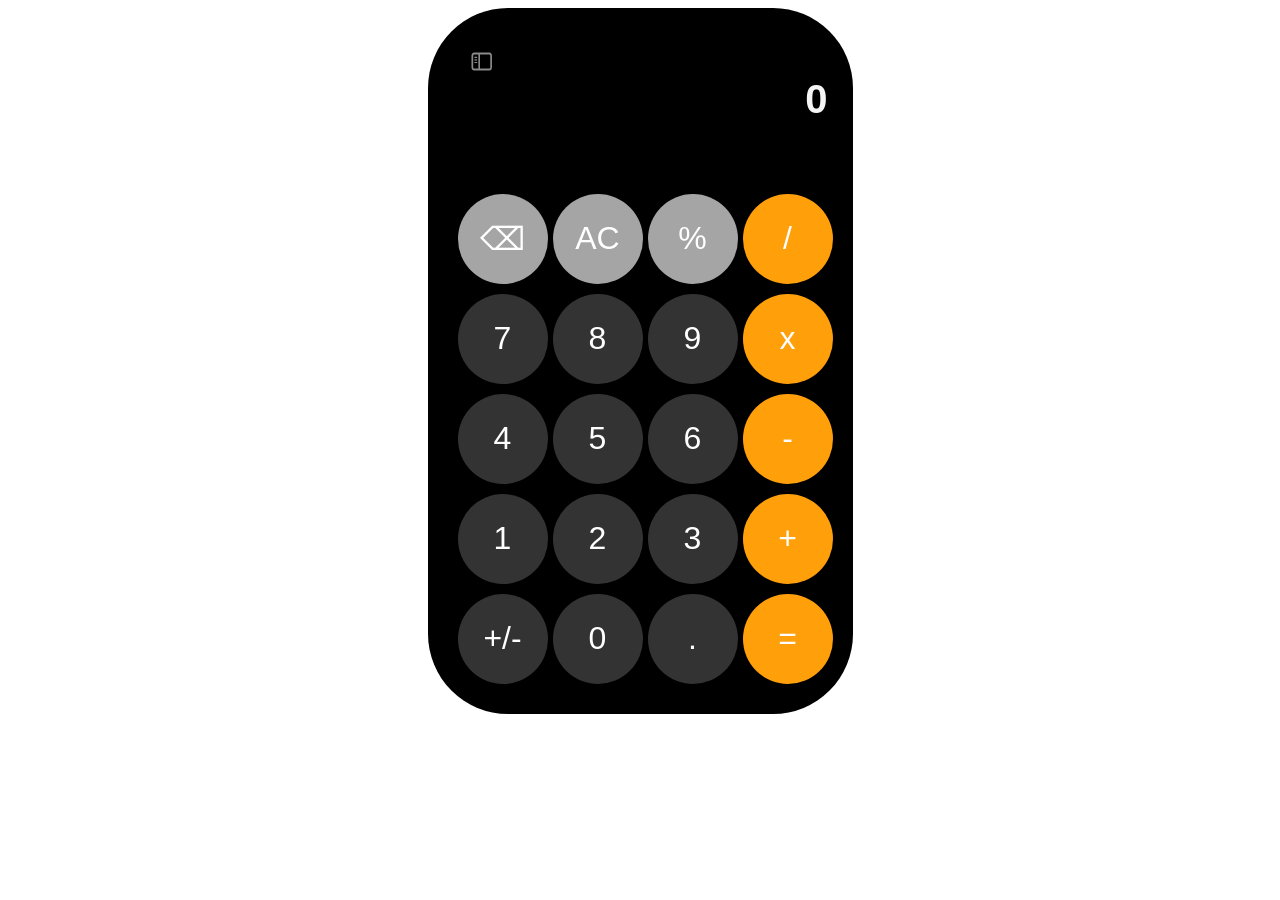
<file: index.html>
<!DOCTYPE html>
<html lang="en">
<head>
	<meta charset="UTF-8">
	<meta name="viewport" content="width=device-width, initial-scale=1.0">
	<title>Calculator</title>
	<link rel="stylesheet" href="Calculator.css">

</head>
<body>
	<div class="calcbody">
    <div id="historyIcon"><button onclick="retreive()" id ="icon"><img src="TabBar.svg" alt="" width="25" height="23"></button></div>
	<h1 id="result">0</h1><p id="calculation"></p>
	<div class="button-layout">
	<div class="row1">
		<button onclick="backspace()" class="util" >⌫</button>
		<button onclick="allClear()" id="allclear" class="util" >AC</button>
		<button id="modulo" class="util btn" >%</button>
		<button id="divide" class="symbol btn" >/</button>
	</div>
	<div class="row2">
	<button id="seven" class="number btn" >7</button>
	<button id="eight" class="number btn" >8</button>
	<button id="nine" class="number btn" >9</button>
	<button id="multiply" class="symbol btn" >x</button>
	</div>
	<div class="row3">
	<button id="four" class="number btn" >4</button>
	<button id="five" class="number btn" >5</button>
	<button id="six" class="number btn" >6</button>
	<button id="minus" class="symbol btn" >-</button>
	</div>
	<div class="row4">
	<button id="one" class="number btn" >1</button>
	<button id="two" class="number btn" >2</button>
	<button id="three" class="number btn" >3</button>
	<button id="plus" class="symbol btn" >+</button>
	</div>
	<div class="row5">
	<button id="symbol" class="number btn" >+/-</button>
	<button id="zero" class="number btn" >0</button>
	<button id="dot" class="number btn" >.</button>
	<button onclick="operate()" class="symbol" >=</button>
</div>
	</div>
	</div>
<script>
const calculation=document.getElementById("calculation");
let expression = "";
document.querySelectorAll(".btn").forEach(button=>{
	if (button.id === "symbol") return;
	button.addEventListener("click",()=>{
		const value = button.textContent;
		 expression += value;
		calculation.textContent=expression;
	});
});

const plusMinusButton = document.getElementById("symbol");
plusMinusButton.addEventListener("click", toggleSign);
function tokenizeExpression(expr) {
    const tokens = [];
    let i = 0;

    while (i < expr.length) {
        const ch = expr[i];
        if (ch === ' ') {
            i++;
            continue;
        }

        if (ch === '+' || ch === 'x' || ch === '/' || ch === '%' || ch === '(' || ch === ')') {
            tokens.push(ch);
            i++;
            continue;
        }

        if (ch === '-') {
            const prev = tokens.length === 0 ? null : tokens[tokens.length - 1];
            if (prev === null || ['+', '-', 'x', '/', '%', '('].includes(prev)) {
                let num = '-';
                let dotCount = 0;
                i++;
                while (i < expr.length && ((expr[i] >= '0' && expr[i] <= '9') || expr[i] === '.')) {
                    if (expr[i] === '.') {
                        dotCount++;
                        if (dotCount > 1) break;
                    }
                    num += expr[i];
                    i++;
                }
                if (num === '-' || num === '-.') {
                    return null;
                }
                tokens.push(num);
                continue;
            }
            tokens.push(ch);
            i++;
            continue;
        }

        if ((ch >= '0' && ch <= '9') || ch === '.') {
            let num = '';
            let dotCount = 0;
            while (i < expr.length && ((expr[i] >= '0' && expr[i] <= '9') || expr[i] === '.')) {
                if (expr[i] === '.') {
                    dotCount++;
                    if (dotCount > 1) break;
                }
                num += expr[i];
                i++;
            }
            tokens.push(num);
            continue;
        }

        return null;
    }

    return tokens;
}

function isOperator(token) {
    return token === '+' || token === '-' || token === 'x' || token === '/' || token === '%';
}

function precedence(op) {
    return op === 'x' || op === '/' || op === '%' ? 2 : 1;
}

function infixToRPN(tokens) {
    const output = [];
    const stack = [];

    for (const token of tokens) {
        if (isOperator(token)) {
            while (
                stack.length &&
                isOperator(stack[stack.length - 1]) &&
                precedence(stack[stack.length - 1]) >= precedence(token)
            ) {
                output.push(stack.pop());
            }
            stack.push(token);
        } else if (token === '(') {
            stack.push(token);
        } else if (token === ')') {
            while (stack.length && stack[stack.length - 1] !== '(') {
                output.push(stack.pop());
            }
            if (!stack.length) {
                return null;
            }
            stack.pop();
        } else {
            output.push(token);
        }
    }

    while (stack.length) {
        const top = stack.pop();
        if (top === '(' || top === ')') {
            return null;
        }
        output.push(top);
    }

    return output;
}

function evaluateRPN(rpn) {
    const stack = [];
    for (const token of rpn) {
        if (isOperator(token)) {
            if (stack.length < 2) return NaN;
            const b = stack.pop();
            const a = stack.pop();
            stack.push(evaluate(a, b, token));
        } else {
            const value = parseFloat(token);
            if (isNaN(value)) return NaN;
            stack.push(value);
        }
    }
    return stack.length === 1 ? stack[0] : NaN;
}
function operate(){
    if(expression==='143'){
        document.getElementById("result").textContent = "I Love You";
        return;
     }
     localStorage.setItem("expression",expression);
    const tokens = tokenizeExpression(expression);
    if (!tokens) {
        document.getElementById("result").textContent = "Invalid Expression";
        return;
    }

    const rpn = infixToRPN(tokens);
    if (!rpn) {
        document.getElementById("result").textContent = "Invalid Expression";
        return;
    }

    const result = evaluateRPN(rpn);
    if (isNaN(result)) {
        document.getElementById("result").textContent = "Invalid Numbers";
        return;
    }
    if(result===143){
        document.getElementById("result").textContent = "I Love You";
        return;
     }
    document.getElementById("result").textContent = result;
    expression = result.toString();
    localStorage.setItem("result",result);
}
function evaluate(exp1,exp2,symbol){
switch(symbol){
case '+':
	return exp1+exp2;

case '-':
	return exp1-exp2;
	
case 'x':
	return exp1*exp2;
	
case '/':
	return exp1/exp2;
case '%':
	return exp1%exp2;
}
}
let checkValidation=0;
	function toggleSign() {
    if (!expression) return;

    const match = expression.match(/-?\d*\.?\d+$/);
    if (!match) return;

    const number = match[0];
    const startIndex = match.index;//returns the index where we have the second expression

    let toggled;
    if (number.startsWith("-")) {
        toggled = '+'+number.slice(1);   // remove minus because it returns the string after the 0 
    } else if(number.startsWith("+")||number.startsWith("")){   // if the number starts with plus or if the number is in the form of (-number  )
         toggled = '-'+number.slice(1);   // remove plus{
        toggled = "("+"-" + number+")";      // add minus
    }
	else{
		toggled=number;
	}
    expression =
        expression.slice(0, startIndex) + toggled; 

    calculation.textContent = expression;
}


function backspace(){
	expression=expression.substring(0,expression.length-1);
	const calculation=document.getElementById("calculation");
	calculation.textContent=expression;
}
function allClear(){
	const result=document.getElementById("result");
	result.textContent=0;
	const calculation=document.getElementById("calculation");
	calculation.textContent="";
	expression="";
}
const allClearButton=document.getElementById("allclear");
allClearButton.addEventListener("dblclick",allClearHistory);
function allClearHistory(){
	const result=document.getElementById("result");
	result.textContent=0;
	const calculation=document.getElementById("calculation");
	calculation.textContent="";
	expression="";
    localStorage.clear();
}
function retreive(){
    const history=localStorage.getItem("result");
    const historycalculation=localStorage.getItem("expression");
    if(history){
        document.getElementById("result").textContent=history;
        document.getElementById("calculation").textContent=historycalculation;
        expression=historycalculation;
        // expression=history;
        // result.textContent=expression;
        // let expression2=historycalculation;
        // calculation.textContent=expression2;
    }
    else{
        document.getElementById("result").textContent="No History Found";
}
}
	</script>
 </body>
</html>
</file>
<file: Calculator.css>
.display{
   width: 100%;
  /* height: 100px;
   width: 380px;*/
    background-color: black;
    border: none;
}
#result{
    margin-top: -5px;
    color: whitesmoke;
    font-family: -apple-system, BlinkMacSystemFont, "Segoe UI", Roboto, Arial, sans-serif;
    font-size: 40px;
    text-align: right;
}
#calculation{
   color: whitesmoke;
    font-family: -apple-system, BlinkMacSystemFont, "Segoe UI", Roboto, Arial, sans-serif;
    font-size: 20px;
    text-align: right;  
}
.row1,.row2,.row3,.row4,.row5{
    width: 100%;
    display: grid;
    grid-template-columns:repeat(4, 90px);
    gap:5px;
    padding: 5px;
  
}
button{
    aspect-ratio: 1 / 1;
    border-radius:50%;
    color: #FFFFFF;
    font-family: -apple-system, BlinkMacSystemFont, "Segoe UI", Roboto, Arial, sans-serif;
    font-size: xx-large;
    font-weight: 400;
    border: none;
}

.calcbody{
    padding: 25px;
    width: 425px;
    background-color: black;
    margin-left: auto;
    margin-right: auto;
    border-radius: 5rem;
    display: flex;
  flex-direction: column;
  overflow: hidden;
   box-sizing: border-box;
}
.number{
    background-color: #333333;
}
.util{
    background-color: #A5A5A5;
}
.symbol{
    background-color: #FF9F0A;
}
#historyIcon{
    margin-top: 10px;
    margin-left: 10px;
    margin-bottom: 0;
    padding-bottom: 0;
}
#icon{
    background-color: transparent;
}
</file>
<file: AppleCalculator/Calculator.css>
.display{
   width: 100%;
  /* height: 100px;
   width: 380px;*/
    background-color: black;
    border: none;
}
#result{
    margin-top: -5px;
    color: whitesmoke;
    font-family: -apple-system, BlinkMacSystemFont, "Segoe UI", Roboto, Arial, sans-serif;
    font-size: 40px;
    text-align: right;
}
#calculation{
   color: whitesmoke;
    font-family: -apple-system, BlinkMacSystemFont, "Segoe UI", Roboto, Arial, sans-serif;
    font-size: 20px;
    text-align: right;  
}
.row1,.row2,.row3,.row4,.row5{
    width: 100%;
    display: grid;
    grid-template-columns:repeat(4, 90px);
    gap:5px;
    padding: 5px;
  
}
button{
    aspect-ratio: 1 / 1;
    border-radius:50%;
    color: #FFFFFF;
    font-family: -apple-system, BlinkMacSystemFont, "Segoe UI", Roboto, Arial, sans-serif;
    font-size: xx-large;
    font-weight: 400;
    border: none;
}

.calcbody{
    padding: 25px;
    width: 425px;
    background-color: black;
    margin-left: auto;
    margin-right: auto;
    border-radius: 5rem;
    display: flex;
  flex-direction: column;
  overflow: hidden;
   box-sizing: border-box;
}
.number{
    background-color: #333333;
}
.util{
    background-color: #A5A5A5;
}
.symbol{
    background-color: #FF9F0A;
}
#historyIcon{
    margin-top: 10px;
    margin-left: 10px;
    margin-bottom: 0;
    padding-bottom: 0;
}
#icon{
    background-color: transparent;
}
</file>
